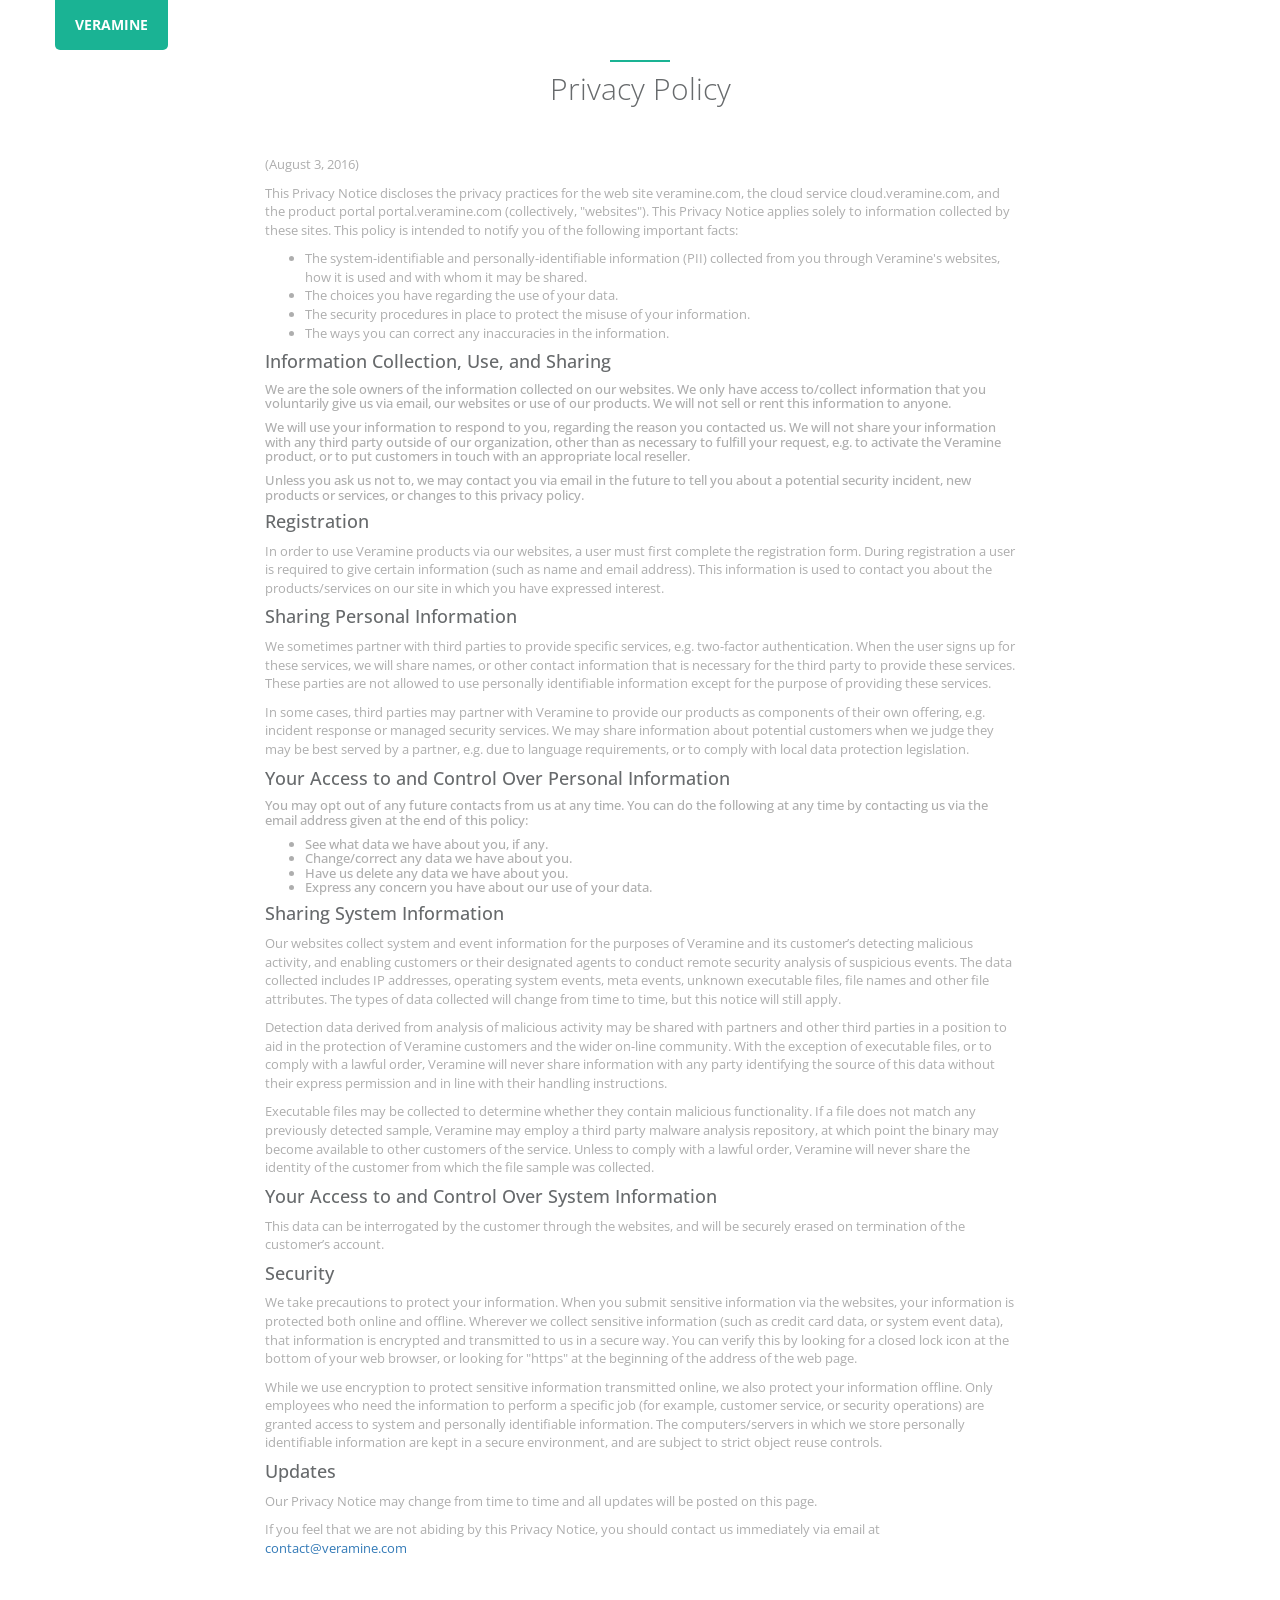
<file: docs/privacy.html>
<!DOCTYPE html>
<html lang="en">
<head>
    <meta charset="utf-8">
    <meta http-equiv="X-UA-Compatible" content="IE=edge">
    <meta name="viewport" content="width=device-width, initial-scale=1">
    <meta name="description" content="">
    <meta name="author" content="">
    <!-- Add Your favicon here -->
    <!--<link rel="icon" href="img/favicon.ico">-->

    <title>Privacy Policy</title>

    <!-- Bootstrap core CSS -->
    <link href="css/bootstrap.min.css" rel="stylesheet">

    <!-- Animation CSS -->
    <link href="css/animate.min.css" rel="stylesheet">

    <link href="font-awesome/css/font-awesome.min.css" rel="stylesheet">

    <!-- HTML5 shim and Respond.js for IE8 support of HTML5 elements and media queries -->
    <!--[if lt IE 9]>
    <script src="https://oss.maxcdn.com/html5shiv/3.7.2/html5shiv.min.js"></script>
    <script src="https://oss.maxcdn.com/respond/1.4.2/respond.min.js"></script>
    <![endif]-->

    <!-- Custom styles for this template -->
    <link href="css/style.css" rel="stylesheet">
    <link href="css/vera.css" rel="stylesheet">
</head>
<body id="page-top">
<div class="navbar-wrapper">
        <nav class="navbar navbar-default navbar-fixed-top" role="navigation">
            <div class="container">
                <div class="navbar-header page-scroll">
                    <button type="button" class="navbar-toggle collapsed" data-toggle="collapse" data-target="#navbar" aria-expanded="false" aria-controls="navbar">
                        <span class="sr-only">Toggle navigation</span>
                        <span class="icon-bar"></span>
                        <span class="icon-bar"></span>
                        <span class="icon-bar"></span>
                    </button>
                    <a class="navbar-brand" href="index.html">VERAMINE</a>
                </div>
                <div id="navbar" class="navbar-collapse collapse">
                    <ul class="nav navbar-nav navbar-right">
                        <li><a class="page-scroll" href="/index.html">Home</a></li>
                        <li><a class="page-scroll" href="/index.html#product">Product</a></li>
                        <li><a class="page-scroll" href="/faq.html">FAQ</a></li>
                        <li><a class="page-scroll" href="/index.html#team">Team</a></li>
                        <li><a class="page-scroll" href="/index.html#signup">Free Version</a></li>
                    </ul>
                </div>
            </div>
        </nav>
</div>

<section id="collection" class="collection">
    <div class="container">
        <div class="row">
            <div class="col-lg-12 text-center">
                <div class="navy-line"></div>
<h1>Privacy Policy</h1>
            </div>
        </div>
        <div class="row">
            <div class="col-lg-8 col-lg-offset-2 features-text">

<P>(August 3, 2016)</P>
<P>This Privacy Notice discloses the privacy practices for the web site veramine.com, the cloud service cloud.veramine.com, and the product portal portal.veramine.com (collectively, "websites"). This Privacy Notice applies solely to information collected by these sites. This policy is intended to notify you of the following important facts:</P>
<ul class="vera-list">
  <LI>The system-identifiable and personally-identifiable information (PII) collected from you through Veramine's websites, how it is used and with whom it may be shared.</LI>
  <LI>The choices you have regarding the use of your data. </LI>
  <LI>The security procedures in place to protect the misuse of your information.</LI> 
  <LI>The ways you can correct any inaccuracies in the information.</LI>
</ul> 
<h4>Information Collection, Use, and Sharing</b></P>
<P>We are the sole owners of the information collected on our websites. We only have access to/collect information that you voluntarily give us via email, our websites or use of our products. We will not sell or rent this information to anyone. </P>

<P>We will use your information to respond to you, regarding the reason you contacted us. We will not share your information with any third party outside of our organization, other than as necessary to fulfill your request, e.g. to activate the Veramine product, or to put customers in touch with an appropriate local reseller. </P>

<P>Unless you ask us not to, we may contact you via email in the future to tell you about a potential security incident, new products or services, or changes to this privacy policy.</P>

<h4>Registration </h4>
<P>In order to use Veramine products via our websites, a user must first complete the registration form. During registration a user is required to give certain information (such as name and email address). This information is used to contact you about the products/services on our site in which you have expressed interest.</P>

<h4>Sharing Personal Information</h4>

<P>We sometimes partner with third parties to provide specific services, e.g. two-factor authentication. When the user signs up for these services, we will share names, or other contact information that is necessary for the third party to provide these services. These parties are not allowed to use personally identifiable information except for the purpose of providing these services.</P>

<P>In some cases, third parties may partner with Veramine to provide our products as components of their own offering, e.g. incident response or managed security services. We may share information about potential customers when we judge they may be best served by a partner, e.g. due to language requirements, or to comply with local data protection legislation.</P>

<h4>Your Access to and Control Over Personal Information</b></p>
    
<P>You may opt out of any future contacts from us at any time. You can do the following at any time by contacting us via the email address given at the end of this policy:</p>
    
<ul class="vera-list">
<LI>See what data we have about you, if any.</LI> 
<LI>Change/correct any data we have about you.</LI>
<LI>Have us delete any data we have about you.</LI>
<LI>Express any concern you have about our use of your data.</LI>
</UL>

<h4>Sharing System Information</h4>
    
<P>Our websites collect system and event information for the purposes of Veramine and its customer’s detecting malicious activity, and enabling customers or their designated agents to conduct remote security analysis of suspicious events.  The data collected includes IP addresses, operating system events, meta events, unknown executable files, file names and other file attributes.  The types of data collected will change from time to time, but this notice will still apply.</P>
    
<P>Detection data derived from analysis of malicious activity may be shared with partners and other third parties in a position to aid in the protection of Veramine customers and the wider on-line community.  With the exception of executable files, or to comply with a lawful order, Veramine will never share information with any party identifying the source of this data without their express permission and in line with their handling instructions.</P>

<P>Executable files may be collected to determine whether they contain malicious functionality.  If a file does not match any previously detected sample, Veramine may employ a third party malware analysis repository, at which point the binary may become available to other customers of the service.  Unless to comply with a lawful order, Veramine will never share the identity of the customer from which the file sample was collected.</P>

<h4>Your Access to and Control Over System Information</h4>
    
<P>This data can be interrogated by the customer through the websites, and will be securely erased on termination of the customer’s account.</P>

<h4>Security</h4>
 
<P>We take precautions to protect your information. When you submit sensitive information via the websites, your information is protected both online and offline. 
Wherever we collect sensitive information (such as credit card data, or system event data), that information is encrypted and transmitted to us in a secure way. You can verify this by looking for a closed lock icon at the bottom of your web browser, or looking for "https" at the beginning of the address of the web page. </P>

<P>While we use encryption to protect sensitive information transmitted online, we also protect your information offline. Only employees who need the information to perform a specific job (for example, customer service, or security operations) are granted access to system and personally identifiable information. The computers/servers in which we store personally identifiable information are kept in a secure environment, and are subject to strict object reuse controls.</P>

<h4>Updates</h4>
     
<P>Our Privacy Notice may change from time to time and all updates will be posted on this page. </P>

<P>If you feel that we are not abiding by this Privacy Notice, you should contact us immediately via email at <a href="mailto:contact@veramine.com?subject=privacy">contact@veramine.com</a></P>


            </div>             
        </div>
    </div>
    <div class="container vera-padding"></div>
    <div class="container vera-padding"></div>
</section>

<script src="js/jquery-2.1.1.js"></script>
<script src="js/pace.min.js"></script>
<script src="js/bootstrap.min.js"></script>
<script src="js/classie.js"></script>
<script src="js/cbpAnimatedHeader.js"></script>
<script src="js/wow.min.js"></script>
<script src="js/inspinia.js"></script>
</body>
</html>
</file>
<file: docs/css/style.css>
@import url("//fonts.googleapis.com/css?family=Open+Sans:300,400,600,700&amp;lang=en");
/*
 *
 *   INSPINIA Landing Page - Responsive Admin Theme
 *   2.2
 *
*/
/* GLOBAL STYLES
-------------------------------------------------- */
body {
  color: #676a6c;
  font-family: "Open Sans", helvetica, arial, sans-serif;
}
span.navy {
  color: #1ab394;
}
p.text-color {
  color: #676a6c;
}
a.navy-link {
  color: #1ab394;
  text-decoration: none;
}
a.navy-link:hover {
  color: #17a185;
}
section p {
  color: #aeaeae;
  font-size: 13px;
}
address {
  font-size: 13px;
}
h1 {
  margin-top: 10px;
  font-size: 30px;
  font-weight: 200;
}
.navy-line {
  width: 60px;
  height: 1px;
  margin: 60px auto 0;
  border-bottom: 2px solid #1ab394;
}
.navy-bg {
  background-color: #1ab394;
  color: #ffffff;
}
/* CUSTOMIZE THE NAVBAR
-------------------------------------------------- */
.navbar-wrapper {
  position: absolute;
  top: 0;
  right: 0;
  left: 0;
  z-index: 20;
}
/* Flip around the padding for proper display in narrow viewports */
.navbar-wrapper > .container {
  padding-right: 0;
  padding-left: 0;
}

.navbar-wrapper .navbar {
  padding-right: 15px;
  padding-left: 15px;
}
#switch-lang {
  margin-right: 10px;
  margin-left: 10px;
  transition: all 0.3s ease-in-out 0s;
}

.navbar-default.navbar-scroll {
  background-color: #fff;
  border-color: #fff;
  padding: 15px 0;
}
.navbar-default {
  background-color: transparent;
  border-color: transparent;
  transition: all 0.3s ease-in-out 0s;
}
.navbar-default .nav li a {
  color: #fff;
  font-family: "Open Sans", helvetica, arial, sans-serif;
  font-weight: 700;
  letter-spacing: 1px;
  text-transform: uppercase;
}
.navbar-nav > li > a {
  padding-top: 25px;
  border-top: 6px solid transparent;
}
.navbar-default .navbar-nav > .active > a,
.navbar-default .navbar-nav > .active > a:hover {
  background: transparent;
  color: #fff;
  border-top: 6px solid #1ab394;
}
.navbar-default .navbar-nav > li > a:hover {
  color: #1ab394;
}
.navbar-default .navbar-nav > .active > a:focus {
  background: transparent;
  color: #fff;
}
.navbar-default.navbar-scroll .navbar-nav > .active > a:focus {
  background: transparent;
  color: inherit;
}
.navbar-default .navbar-brand:hover,
.navbar-default .navbar-brand:focus {
  background: #17a185;
  color: #fff;
}
.navbar-default .navbar-brand {
  color: #fff;
  height: auto;
  display: block;
  font-size: 14px;
  background: #1ab394;
  padding: 15px 20px 15px 20px;
  border-radius: 0 0px 5px 5px;
  font-weight: 700;
  transition: all 0.3s ease-in-out 0s;
}
.navbar-scroll.navbar-default .nav li a {
  color: #676a6c;
}
.navbar-scroll.navbar-default .nav li a:hover {
  color: #1ab394;
}
.navbar-wrapper .navbar.navbar-scroll {
  padding-top: 0;
  padding-bottom: 5px;
  border-bottom: 1px solid #e7eaec;
  border-radius: 0;
}
.nav > li > a {
  padding: 25px 10px 15px 10px;
}
.navbar-scroll .navbar-nav > li > a {
  padding: 20px 10px;
}
.navbar.navbar-scroll .navbar-brand {
  margin-top: 15px;
  border-radius: 5px;
  font-size: 12px;
  padding: 10px;
  height: auto;
}
.navbar.navbar-scroll #switch-lang {
  margin-right: -8px;
  margin-left: -8px;
}
/* BACKGROUNDS SLIDER
-------------------------------------------------- */
.header-back {
  height: 470px;
  width: 100%;
}
.header-back.one {
  background: url("../img/header_one.jpg") 50% 0 no-repeat;
}
.header-back.two {
  background: url("../img/header_two.jpg") 50% 0 no-repeat;
}
/* CUSTOMIZE THE CAROUSEL
-------------------------------------------------- */
/* Carousel base class */
.carousel {
  height: 470px;
}
/* Since positioning the image, we need to help out the caption */
.carousel-caption {
  z-index: 10;
}
/* Declare heights because of positioning of img element */
.carousel .item {
  height: 470px;
  background-color: #777;
}
.carousel-inner > .item > img {
  position: absolute;
  top: 0;
  left: 0;
  min-width: 100%;
  height: 470px;
}
.carousel-fade .carousel-inner .item {
  opacity: 0;
  -webkit-transition-property: opacity;
  transition-property: opacity;
}
.carousel-fade .carousel-inner .active {
  opacity: 1;
}
.carousel-fade .carousel-inner .active.left,
.carousel-fade .carousel-inner .active.right {
  left: 0;
  opacity: 0;
  z-index: 1;
}
.carousel-fade .carousel-inner .next.left,
.carousel-fade .carousel-inner .prev.right {
  opacity: 1;
}
.carousel-fade .carousel-control {
  z-index: 2;
}
.carousel-control.left,
.carousel-control.right {
  background: none;
}
.carousel-control {
  width: 6%;
}
.carousel-inner .container {
  position: relative;
}
.carousel-inner {
  overflow: visible;
}
.carousel-caption {
  position: absolute;
  top: 100px;
  left: 0;
  bottom: auto;
  right: auto;
  text-align: left;
}
.carousel-caption {
  position: absolute;
  top: 100px;
  left: 0;
  bottom: auto;
  right: auto;
  text-align: left;
}
.carousel-caption.blank {
  top: 140px;
}
.carousel-image {
  position: absolute;
  right: 10px;
  top: 150px;
}
.carousel-indicators {
  padding-right: 60px;
}
.carousel-caption h1 {
  font-weight: 700;
  font-size: 38px;
  text-transform: uppercase;
  text-shadow: none;
  letter-spacing: -1.5px;
}
.carousel-caption p {
  font-weight: 700;
  text-transform: uppercase;
  text-shadow: none;
}
.caption-link {
  color: #fff;
  margin-left: 10px;
  text-transform: capitalize;
  font-weight: 400;
}
.caption-link:hover {
  text-decoration: none;
  color: inherit;
}
/* Sections
------------------------- */
.services {
  padding-top: 60px;
}
.services h2 {
  font-size: 20px;
  letter-spacing: -1px;
  font-weight: 600;
  text-transform: uppercase;
}
.features-block {
  margin-top: 40px;
}
.features-text {
  margin-top: 40px;
}
.features small {
  color: #1ab394;
}
.features h2 {
  font-size: 18px;
  margin-top: 5px;
}
.features-text-alone {
  margin: 40px 0;
}
.features-text-alone h1 {
  font-weight: 200;
}
.features-icon {
  color: #1ab394;
  font-size: 40px;
}
.navy-section {
  margin-top: 60px;
  background: #1ab394;
  color: #fff;
  padding: 20px 0;
}
.gray-section {
  background: #f4f4f4;
  margin-top: 60px;
}
.team-member {
  text-align: center;
}
.team-member img {
  margin: auto;
}
.social-icon a {
  background: #1ab394;
  color: #fff;
  padding: 4px 8px;
  height: 28px;
  width: 28px;
  display: block;
  border-radius: 50px;
}
.social-icon a:hover {
  background: #17a185;
}
.img-small {
  height: 88px;
  width: 88px;
}
.pricing-plan {
  margin: 20px 30px 0 30px;
  border-radius: 4px;
}
.pricing-plan.selected {
  transform: scale(1.1);
  background: #f4f4f4;
}
.pricing-plan li {
  padding: 10px 16px;
  border-top: 1px solid #e7eaec;
  text-align: center;
  color: #aeaeae;
}
.pricing-plan .pricing-price span {
  font-weight: 700;
  color: #1ab394;
}
li.pricing-desc {
  font-size: 13px;
  border-top: none;
  padding: 20px 16px;
}
li.pricing-title {
  background: #1ab394;
  color: #fff;
  padding: 10px;
  border-radius: 4px 4px 0 0;
  font-size: 22px;
  font-weight: 600;
}
.testimonials {
  padding-top: 80px;
  padding-bottom: 90px;
  background-color: #1ab394;
  background-image: url("../img/avatar_all.png");
}
.big-icon {
  font-size: 56px;
}
.features .big-icon {
  color: #1ab394;
}
.contact {
  background-image: url("../img/word_map.png");
  background-position: 50% 50%;
  background-repeat: no-repeat;
  margin-top: 60px;
}
/* Buttons - only primary custom button
------------------------- */
.btn-primary.btn-outline:hover,
.btn-success.btn-outline:hover,
.btn-info.btn-outline:hover,
.btn-warning.btn-outline:hover,
.btn-danger.btn-outline:hover {
  color: #fff;
}
.btn-primary {
  background-color: #1ab394;
  border-color: #1ab394;
  color: #ffffff;
  font-size: 14px;
  padding: 10px 20px;
  font-weight: 600;
}
.btn-primary:hover,
.btn-primary:focus,
.btn-primary:active,
.btn-primary.active,
.open .dropdown-toggle.btn-primary {
  background-color: #18a689;
  border-color: #18a689;
  color: #ffffff;
}
.btn-primary:active,
.btn-primary.active,
.open .dropdown-toggle.btn-primary {
  background-image: none;
}
.btn-primary.disabled,
.btn-primary.disabled:hover,
.btn-primary.disabled:focus,
.btn-primary.disabled:active,
.btn-primary.disabled.active,
.btn-primary[disabled],
.btn-primary[disabled]:hover,
.btn-primary[disabled]:focus,
.btn-primary[disabled]:active,
.btn-primary.active[disabled],
fieldset[disabled] .btn-primary,
fieldset[disabled] .btn-primary:hover,
fieldset[disabled] .btn-primary:focus,
fieldset[disabled] .btn-primary:active,
fieldset[disabled] .btn-primary.active {
  background-color: #1dc5a3;
  border-color: #1dc5a3;
}
/* RESPONSIVE CSS
-------------------------------------------------- */
@media (min-width: 768px) {
  /* Navbar positioning foo */
  .navbar-wrapper {
    margin-top: 20px;
  }
  .navbar-wrapper .container {
    padding-right: 15px;
    padding-left: 15px;
  }
  .navbar-wrapper .navbar {
    padding-right: 0;
    padding-left: 0;
  }
  /* The navbar becomes detached from the top, so we round the corners */
  .navbar-wrapper .navbar {
    border-radius: 4px;
  }
  /* Bump up size of carousel content */
  .carousel-caption p {
    margin-bottom: 20px;
    font-size: 14px;
    line-height: 1.4;
  }
  .featurette-heading {
    font-size: 50px;
  }
}
@media (max-width: 992px) {
  .carousel-image {
    display: none;
  }
}
@media (max-width: 768px) {
  .carousel-caption,
  .carousel-caption.blank {
    left: 5%;
    top: 80px;
  }
  .carousel-caption h1 {
    font-size: 28px;
  }
  .navbar.navbar-scroll .navbar-brand {
    margin-top: 6px;
  }
  .navbar-default {
    background-color: #fff;
    border-color: #fff;
    padding: 15px 0;
  }
  .navbar-default .navbar-nav > .active > a:focus {
    background: transparent;
    color: inherit;
  }
  .navbar-default .nav li a {
    color: #676a6c;
  }
  .navbar-default .nav li a:hover {
    color: #1ab394;
  }
  .navbar-wrapper .navbar {
    padding-top: 0;
    padding-bottom: 5px;
    border-bottom: 1px solid #e7eaec;
    border-radius: 0;
  }
  .nav > li > a {
    padding: 25px 10px 15px 10px;
  }
  .navbar-nav > li > a {
    padding: 20px 10px;
  }
  .navbar .navbar-brand {
    margin-top: 6px;
    border-radius: 5px;
    font-size: 12px;
    padding: 10px;
    height: auto;
  }
  .navbar-wrapper .navbar {
    padding-left: 15px;
    padding-right: 5px;
  }
  .navbar-default .navbar-nav > .active > a,
  .navbar-default .navbar-nav > .active > a:hover {
    color: inherit;
  }
  .carousel-control {
    display: none;
  }
  .navbar-fixed-top .navbar-collapse,
  .navbar-fixed-bottom .navbar-collapse {
    max-height: 500px;
  }
  #switch-lang {
    display: block;
    padding: 10px 0px 10px 0px;
  }
}
@media (min-width: 992px) {
  .featurette-heading {
    margin-top: 120px;
  }
}
/* MARGINS & PADDINGS
-------------------------------------------------- */
.p-xxs {
  padding: 5px;
}
.p-xs {
  padding: 10px;
}
.p-sm {
  padding: 15px;
}
.p-m {
  padding: 20px;
}
.p-md {
  padding: 25px;
}
.p-lg {
  padding: 30px;
}
.p-xl {
  padding: 40px;
}
.m-xxs {
  margin: 2px 4px;
}
.m-xs {
  margin: 5px;
}
.m-sm {
  margin: 10px;
}
.m {
  margin: 15px;
}
.m-md {
  margin: 20px;
}
.m-lg {
  margin: 30px;
}
.m-xl {
  margin: 50px;
}
.m-n {
  margin: 0 !important;
}
.m-l-none {
  margin-left: 0;
}
.m-l-xs {
  margin-left: 5px;
}
.m-l-sm {
  margin-left: 10px;
}
.m-l {
  margin-left: 15px;
}
.m-l-md {
  margin-left: 20px;
}
.m-l-lg {
  margin-left: 30px;
}
.m-l-xl {
  margin-left: 40px;
}
.m-l-n-xxs {
  margin-left: -1px;
}
.m-l-n-xs {
  margin-left: -5px;
}
.m-l-n-sm {
  margin-left: -10px;
}
.m-l-n {
  margin-left: -15px;
}
.m-l-n-md {
  margin-left: -20px;
}
.m-l-n-lg {
  margin-left: -30px;
}
.m-l-n-xl {
  margin-left: -40px;
}
.m-t-none {
  margin-top: 0;
}
.m-t-xxs {
  margin-top: 1px;
}
.m-t-xs {
  margin-top: 5px;
}
.m-t-sm {
  margin-top: 10px;
}
.m-t {
  margin-top: 15px;
}
.m-t-md {
  margin-top: 20px;
}
.m-t-lg {
  margin-top: 30px;
}
.m-t-xl {
  margin-top: 40px;
}
.m-t-n-xxs {
  margin-top: -1px;
}
.m-t-n-xs {
  margin-top: -5px;
}
.m-t-n-sm {
  margin-top: -10px;
}
.m-t-n {
  margin-top: -15px;
}
.m-t-n-md {
  margin-top: -20px;
}
.m-t-n-lg {
  margin-top: -30px;
}
.m-t-n-xl {
  margin-top: -40px;
}
.m-r-none {
  margin-right: 0;
}
.m-r-xxs {
  margin-right: 1px;
}
.m-r-xs {
  margin-right: 5px;
}
.m-r-sm {
  margin-right: 10px;
}
.m-r {
  margin-right: 15px;
}
.m-r-md {
  margin-right: 20px;
}
.m-r-lg {
  margin-right: 30px;
}
.m-r-xl {
  margin-right: 40px;
}
.m-r-n-xxs {
  margin-right: -1px;
}
.m-r-n-xs {
  margin-right: -5px;
}
.m-r-n-sm {
  margin-right: -10px;
}
.m-r-n {
  margin-right: -15px;
}
.m-r-n-md {
  margin-right: -20px;
}
.m-r-n-lg {
  margin-right: -30px;
}
.m-r-n-xl {
  margin-right: -40px;
}
.m-b-none {
  margin-bottom: 0;
}
.m-b-xxs {
  margin-bottom: 1px;
}
.m-b-xs {
  margin-bottom: 5px;
}
.m-b-sm {
  margin-bottom: 10px;
}
.m-b {
  margin-bottom: 15px;
}
.m-b-md {
  margin-bottom: 20px;
}
.m-b-lg {
  margin-bottom: 30px;
}
.m-b-xl {
  margin-bottom: 40px;
}
.m-b-n-xxs {
  margin-bottom: -1px;
}
.m-b-n-xs {
  margin-bottom: -5px;
}
.m-b-n-sm {
  margin-bottom: -10px;
}
.m-b-n {
  margin-bottom: -15px;
}
.m-b-n-md {
  margin-bottom: -20px;
}
.m-b-n-lg {
  margin-bottom: -30px;
}
.m-b-n-xl {
  margin-bottom: -40px;
}
.space-15 {
  margin: 15px 0;
}
.space-20 {
  margin: 20px 0;
}
.space-25 {
  margin: 25px 0;
}
.space-30 {
  margin: 30px 0;
}
/* PACE PLUGIN
-------------------------------------------------- */
.pace .pace-progress {
  background: #fff;
  position: fixed;
  z-index: 2000;
  top: 0;
  left: 0;
  height: 2px;
  -webkit-transition: width 1s;
  -moz-transition: width 1s;
  -o-transition: width 1s;
  transition: width 1s;
}
.pace-inactive {
  display: none;
}
section.timeline {
  padding-bottom: 30px;
}
section.comments {
  padding-bottom: 80px;
}
.comments-avatar {
  margin-top: 25px;
  margin-left: 22px;
}
.comments-avatar .commens-name {
  font-weight: 600;
  font-size: 14px;
}
.comments-avatar img {
  width: 42px;
  height: 42px;
  border-radius: 50%;
  margin-right: 10px;
}
.bubble {
  position: relative;
  height: 120px;
  padding: 20px;
  background: #ffffff;
  -webkit-border-radius: 10px;
  -moz-border-radius: 10px;
  border-radius: 10px;
  font-style: italic;
  font-size: 14px;
}
.bubble:after {
  content: "";
  position: absolute;
  border-style: solid;
  border-width: 15px 14px 0;
  border-color: #ffffff transparent;
  display: block;
  width: 0;
  z-index: 1;
  bottom: -15px;
  left: 30px;
}
/* New Timeline style */
.vertical-container {
  /* this class is used to give a max-width to the element it is applied to, and center it horizontally when it reaches that max-width */
  width: 90%;
  max-width: 1170px;
  margin: 0 auto;
}
.vertical-container::after {
  /* clearfix */
  content: "";
  display: table;
  clear: both;
}
#vertical-timeline {
  position: relative;
  padding: 0;
  margin-top: 2em;
  margin-bottom: 2em;
}
#vertical-timeline::before {
  content: "";
  position: absolute;
  top: 0;
  left: 18px;
  height: 100%;
  width: 4px;
  background: #f1f1f1;
}
.vertical-timeline-content .btn {
  float: right;
}
#vertical-timeline.light-timeline:before {
  background: #e7eaec;
}
.dark-timeline .vertical-timeline-content:before {
  border-color: transparent #f5f5f5 transparent transparent;
}
.dark-timeline.center-orientation .vertical-timeline-content:before {
  border-color: transparent transparent transparent #f5f5f5;
}
.dark-timeline .vertical-timeline-block:nth-child(2n) .vertical-timeline-content:before,
.dark-timeline.center-orientation .vertical-timeline-block:nth-child(2n) .vertical-timeline-content:before {
  border-color: transparent #f5f5f5 transparent transparent;
}
.dark-timeline .vertical-timeline-content,
.dark-timeline.center-orientation .vertical-timeline-content {
  background: #f5f5f5;
}
@media only screen and (min-width: 1170px) {
  #vertical-timeline.center-orientation {
    margin-top: 3em;
    margin-bottom: 3em;
  }
  #vertical-timeline.center-orientation:before {
    left: 50%;
    margin-left: -2px;
  }
}
@media only screen and (max-width: 1170px) {
  .center-orientation.dark-timeline .vertical-timeline-content:before {
    border-color: transparent #f5f5f5 transparent transparent;
  }
}
.vertical-timeline-block {
  position: relative;
  margin: 2em 0;
}
.vertical-timeline-block:after {
  content: "";
  display: table;
  clear: both;
}
.vertical-timeline-block:first-child {
  margin-top: 0;
}
.vertical-timeline-block:last-child {
  margin-bottom: 0;
}
@media only screen and (min-width: 1170px) {
  .center-orientation .vertical-timeline-block {
    margin: 4em 0;
  }
  .center-orientation .vertical-timeline-block:first-child {
    margin-top: 0;
  }
  .center-orientation .vertical-timeline-block:last-child {
    margin-bottom: 0;
  }
}
.vertical-timeline-icon {
  position: absolute;
  top: 0;
  left: 0;
  width: 40px;
  height: 40px;
  border-radius: 50%;
  font-size: 16px;
  border: 3px solid #f1f1f1;
  text-align: center;
}
.vertical-timeline-icon i {
  display: block;
  width: 24px;
  height: 24px;
  position: relative;
  left: 50%;
  top: 50%;
  margin-left: -12px;
  margin-top: -9px;
}
@media only screen and (min-width: 1170px) {
  .center-orientation .vertical-timeline-icon {
    width: 50px;
    height: 50px;
    left: 50%;
    margin-left: -25px;
    -webkit-transform: translateZ(0);
    -webkit-backface-visibility: hidden;
    font-size: 19px;
  }
  .center-orientation .vertical-timeline-icon i {
    margin-left: -12px;
    margin-top: -10px;
  }
  .center-orientation .cssanimations .vertical-timeline-icon.is-hidden {
    visibility: hidden;
  }
}
.vertical-timeline-content {
  position: relative;
  margin-left: 60px;
  background: white;
  border-radius: 0.25em;
  padding: 1em;
}
.vertical-timeline-content:after {
  content: "";
  display: table;
  clear: both;
}
.vertical-timeline-content h2 {
  font-weight: 400;
  margin-top: 4px;
}
.vertical-timeline-content p {
  margin: 1em 0;
  line-height: 1.6;
}
.vertical-timeline-content .vertical-date {
  float: left;
  font-weight: 500;
}
.vertical-date small {
  color: #1ab394;
  font-weight: 400;
}
.vertical-timeline-content::before {
  content: "";
  position: absolute;
  top: 16px;
  right: 100%;
  height: 0;
  width: 0;
  border: 7px solid transparent;
  border-right: 7px solid white;
}
@media only screen and (min-width: 768px) {
  .vertical-timeline-content h2 {
    font-size: 18px;
  }
  .vertical-timeline-content p {
    font-size: 13px;
  }
}
@media only screen and (min-width: 1170px) {
  .center-orientation .vertical-timeline-content {
    margin-left: 0;
    padding: 1.6em;
    width: 45%;
  }
  .center-orientation .vertical-timeline-content::before {
    top: 24px;
    left: 100%;
    border-color: transparent;
    border-left-color: white;
  }
  .center-orientation .vertical-timeline-content .btn {
    float: left;
  }
  .center-orientation .vertical-timeline-content .vertical-date {
    position: absolute;
    width: 100%;
    left: 122%;
    top: 2px;
    font-size: 14px;
  }
  .center-orientation .vertical-timeline-block:nth-child(even) .vertical-timeline-content {
    float: right;
  }
  .center-orientation .vertical-timeline-block:nth-child(even) .vertical-timeline-content::before {
    top: 24px;
    left: auto;
    right: 100%;
    border-color: transparent;
    border-right-color: white;
  }
  .center-orientation .vertical-timeline-block:nth-child(even) .vertical-timeline-content .btn {
    float: right;
  }
  .center-orientation .vertical-timeline-block:nth-child(even) .vertical-timeline-content .vertical-date {
    left: auto;
    right: 122%;
    text-align: right;
  }
  .center-orientation .cssanimations .vertical-timeline-content.is-hidden {
    visibility: hidden;
  }
}
</file>
<file: docs/css/vera.css>
.vera-list li {
  font-size: 13px;
  text-align: left;
  color: #aeaeae;
}

li.item {
  font-size: 13px;
  border-top: none;
  padding: 20px 16px ;
}

section.contact {
  padding-top: 200px;
}

.vera-padding {
  margin-top: 25px;
}

.vera-nopadding {
  padding-top: 0px;
  margin-top: 0px;
}
</file>
